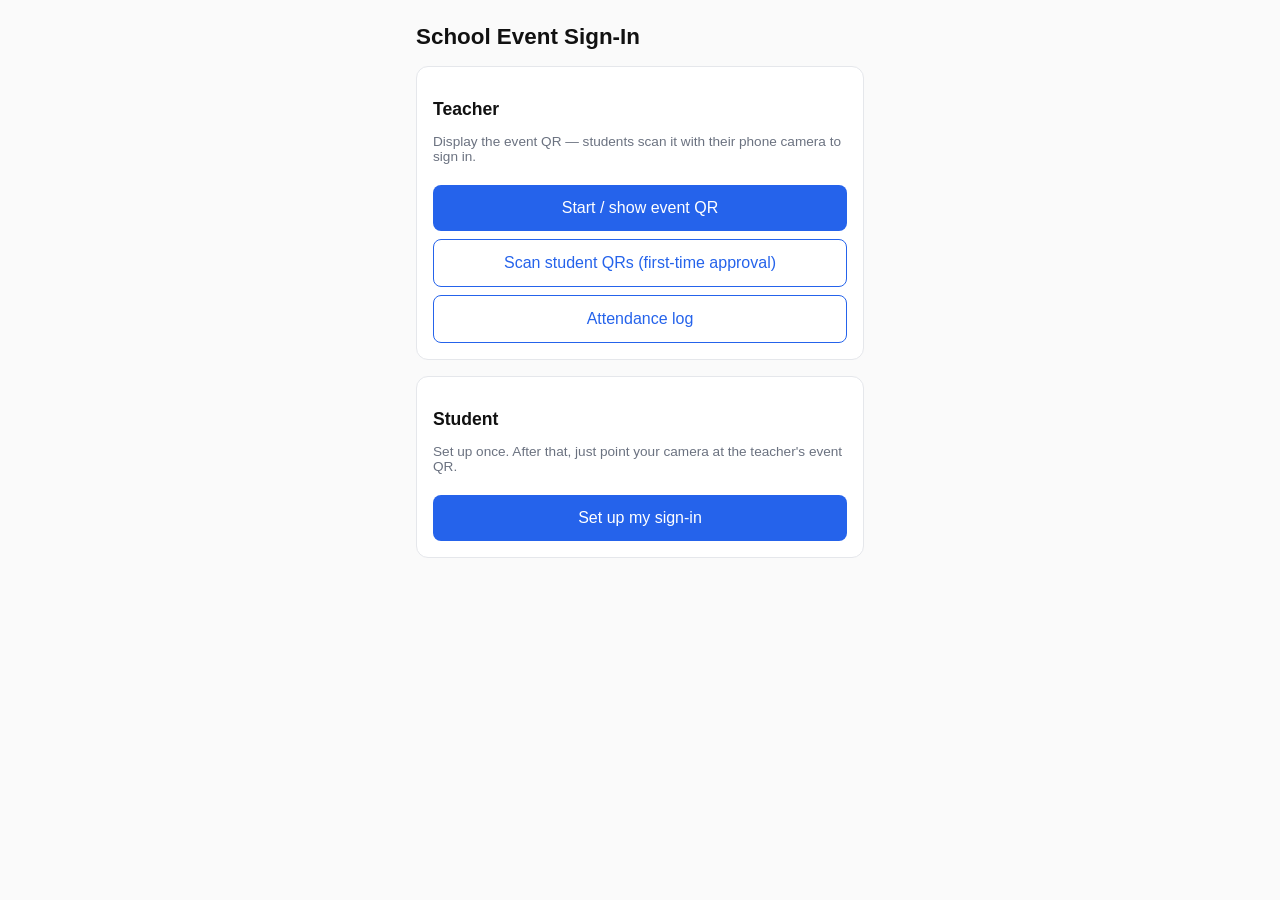
<file: static/index.html>
<!doctype html>
<html lang="en">
<head>
  <meta charset="utf-8">
  <meta name="viewport" content="width=device-width, initial-scale=1, viewport-fit=cover">
  <title>Sign-In</title>
  <link rel="stylesheet" href="/static/style.css">
</head>
<body>
  <main>
    <h1>School Event Sign-In</h1>

    <div class="card">
      <h2>Teacher</h2>
      <p class="muted">Display the event QR — students scan it with their phone camera to sign in.</p>
      <a href="/event"><button>Start / show event QR</button></a>
      <a href="/scan"><button class="secondary">Scan student QRs (first-time approval)</button></a>
      <a href="/log"><button class="secondary">Attendance log</button></a>
    </div>

    <div class="card">
      <h2>Student</h2>
      <p class="muted">Set up once. After that, just point your camera at the teacher's event QR.</p>
      <a href="/me"><button>Set up my sign-in</button></a>
    </div>
  </main>
</body>
</html>
</file>
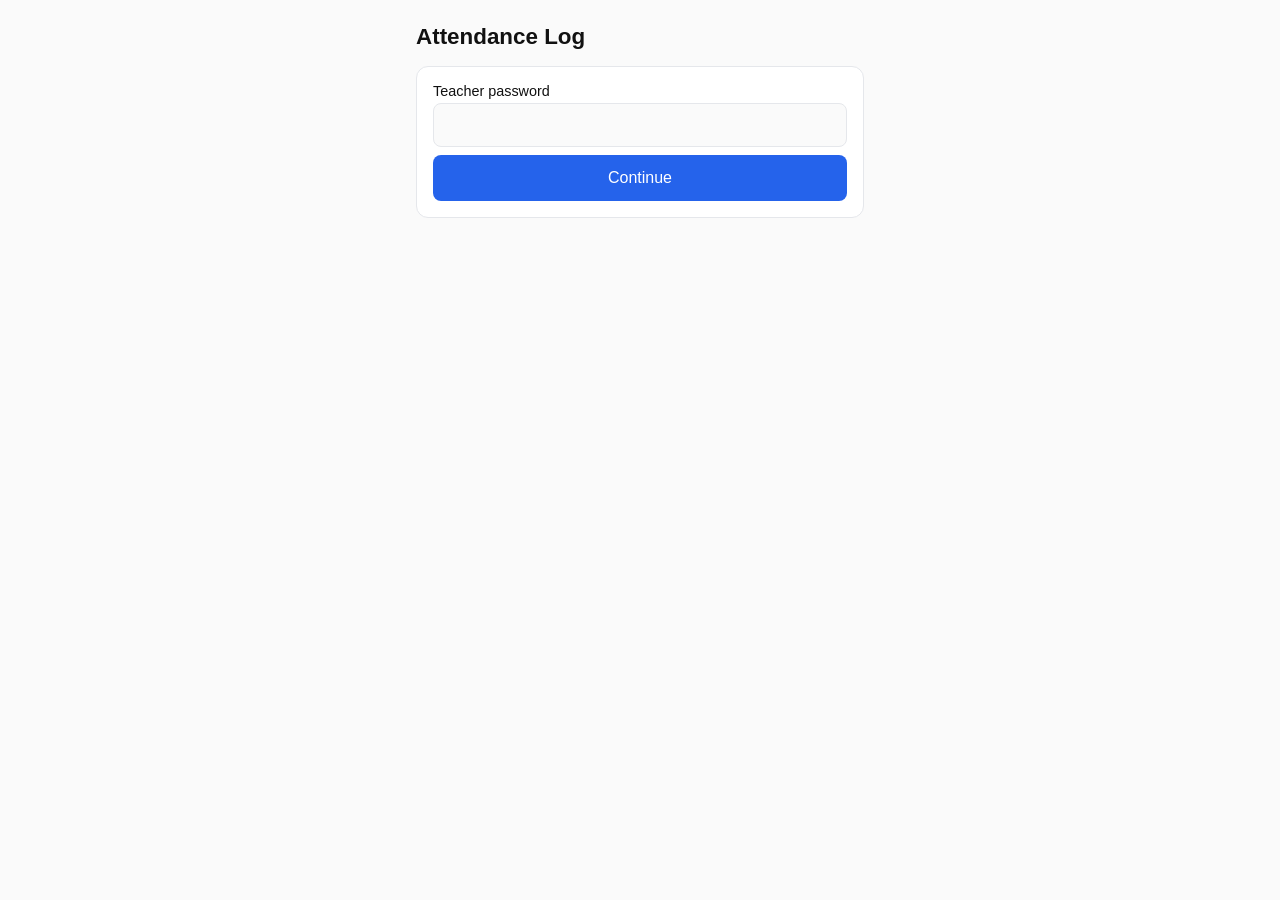
<file: static/log.html>
<!doctype html>
<html lang="en">
<head>
  <meta charset="utf-8">
  <meta name="viewport" content="width=device-width, initial-scale=1, viewport-fit=cover">
  <title>Attendance Log</title>
  <link rel="stylesheet" href="/static/style.css">
</head>
<body>
  <main>
    <h1>Attendance Log</h1>

    <div class="card" id="auth-card">
      <label for="pw">Teacher password</label>
      <input id="pw" type="password" autocomplete="current-password">
      <button id="auth">Continue</button>
    </div>

    <div class="card" id="log-card" hidden>
      <h2>Recent sign-ins</h2>
      <ul class="signins" id="signins"></ul>
      <h2>Approved students</h2>
      <ul class="signins" id="students"></ul>
      <button class="secondary" id="refresh">Refresh</button>
    </div>
  </main>

  <script>
    const PW_STORAGE = "signin.teacherpw";
    const $ = id => document.getElementById(id);

    function fmt(ts) {
      try { return new Date(ts).toLocaleString(); } catch { return ts; }
    }

    async function load() {
      const pw = localStorage.getItem(PW_STORAGE) || "";
      const headers = { "x-teacher-password": pw };
      const [a, s] = await Promise.all([
        fetch("/api/attendance", { headers }),
        fetch("/api/students", { headers }),
      ]);
      if (a.status === 401 || s.status === 401) {
        localStorage.removeItem(PW_STORAGE);
        $("log-card").hidden = true;
        $("auth-card").hidden = false;
        return;
      }
      const att = await a.json();
      const stu = await s.json();
      $("auth-card").hidden = true;
      $("log-card").hidden = false;
      const sl = $("signins");
      sl.innerHTML = "";
      for (const r of att.signins) {
        const li = document.createElement("li");
        li.innerHTML = `<span>${r.name}</span><span class="muted">${fmt(r.ts)}</span>`;
        sl.appendChild(li);
      }
      const stl = $("students");
      stl.innerHTML = "";
      for (const r of stu.students) {
        const li = document.createElement("li");
        li.innerHTML = `<span>${r.name}</span><span class="muted">approved ${fmt(r.approved_at)}</span>`;
        stl.appendChild(li);
      }
    }

    $("auth").addEventListener("click", () => {
      const pw = $("pw").value;
      if (!pw) return;
      localStorage.setItem(PW_STORAGE, pw);
      load();
    });
    $("refresh").addEventListener("click", load);

    if (localStorage.getItem(PW_STORAGE)) load();
  </script>
</body>
</html>
</file>
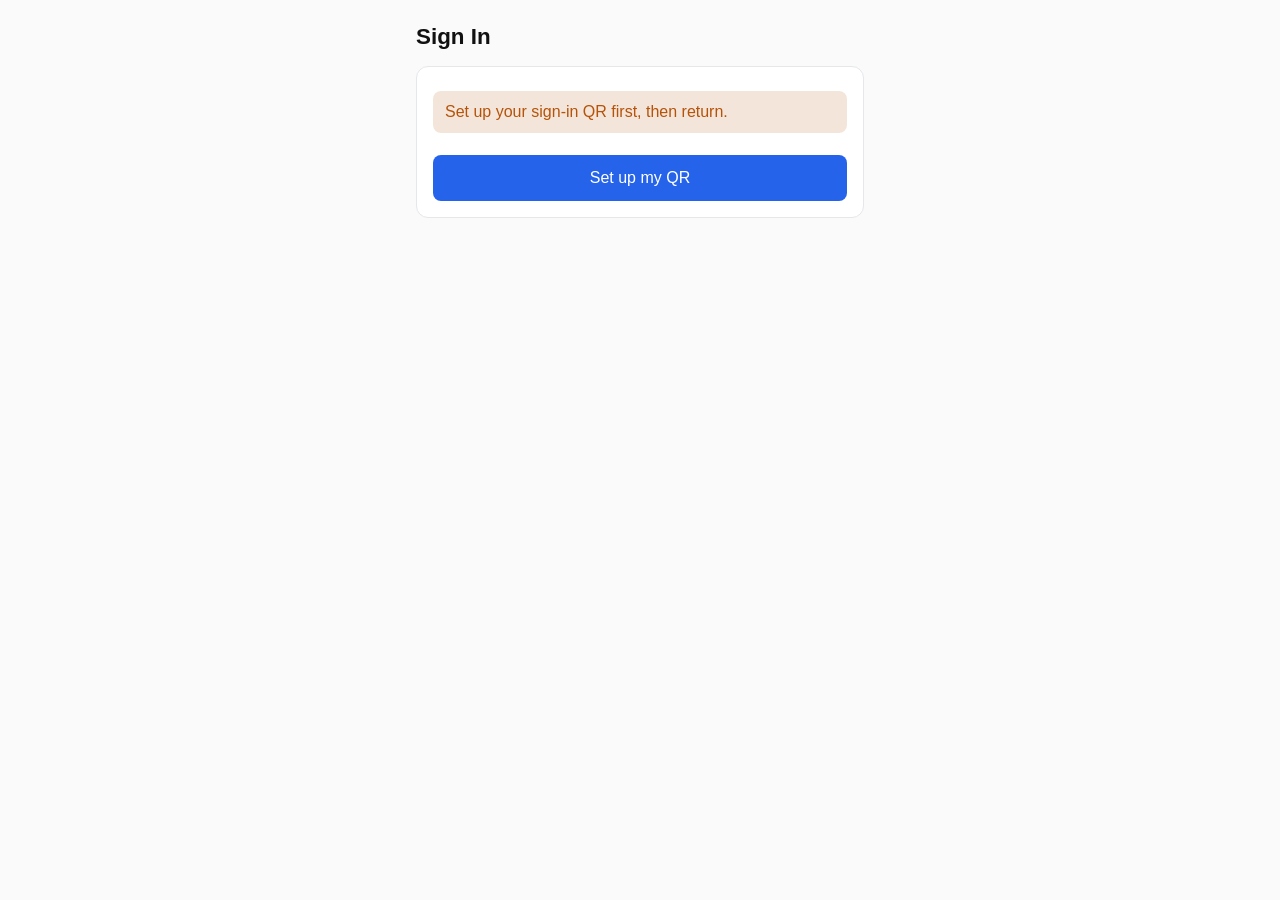
<file: static/signin.html>
<!doctype html>
<html lang="en">
<head>
  <meta charset="utf-8">
  <meta name="viewport" content="width=device-width, initial-scale=1, viewport-fit=cover">
  <title>Sign In</title>
  <link rel="stylesheet" href="/static/style.css">
</head>
<body>
  <main>
    <h1>Sign In</h1>
    <div class="card">
      <div id="status" class="status">Signing you in…</div>
      <p class="muted" id="who"></p>
      <a id="setup-link" href="/me" hidden><button>Set up my QR</button></a>
    </div>
  </main>

  <script>
    const KEY_STORAGE = "signin.key";
    const NAME_STORAGE = "signin.name";
    const $ = id => document.getElementById(id);

    function setStatus(msg, kind) {
      const el = $("status");
      el.className = "status " + (kind || "");
      el.textContent = msg;
    }

    async function go() {
      const token = location.pathname.split("/").pop();
      const name = localStorage.getItem(NAME_STORAGE);
      const key = localStorage.getItem(KEY_STORAGE);

      if (!name || !key) {
        setStatus("Set up your sign-in QR first, then return.", "warn");
        $("setup-link").hidden = false;
        return;
      }
      $("who").textContent = name;

      let res;
      try {
        res = await fetch("/api/signin", {
          method: "POST",
          headers: { "content-type": "application/json" },
          body: JSON.stringify({ name, key, event_token: token }),
        });
      } catch (e) {
        setStatus("No connection. Try again.", "err");
        return;
      }

      if (res.status === 410) {
        setStatus("This event has ended. Ask the teacher for a new QR.", "err");
        return;
      }
      if (res.status === 403) {
        setStatus("Name and key don't match. Ask the teacher to re-approve.", "err");
        return;
      }
      const data = await res.json().catch(() => ({}));
      if (data.status === "needs_approval") {
        setStatus(`First time! Show this phone to your teacher to be approved.`, "warn");
        return;
      }
      if (data.status === "ok") {
        const t = data.ts ? new Date(data.ts).toLocaleTimeString() : "";
        setStatus(`Signed in${t ? " at " + t : ""}.`, "ok");
        return;
      }
      setStatus("Unexpected response. Try again.", "err");
    }

    go();
  </script>
</body>
</html>
</file>
<file: static/style.css>
:root {
  color-scheme: light dark;
  --fg: #111;
  --bg: #fafafa;
  --card: #fff;
  --accent: #2563eb;
  --ok: #15803d;
  --warn: #b45309;
  --err: #b91c1c;
  --border: #e5e7eb;
}
@media (prefers-color-scheme: dark) {
  :root {
    --fg: #f1f5f9;
    --bg: #0f172a;
    --card: #1e293b;
    --border: #334155;
  }
}
* { box-sizing: border-box; }
html, body {
  margin: 0;
  font-family: -apple-system, BlinkMacSystemFont, "Segoe UI", Roboto, sans-serif;
  background: var(--bg);
  color: var(--fg);
  font-size: 16px;
}
main {
  max-width: 480px;
  margin: 0 auto;
  padding: 16px;
}
h1 { font-size: 1.4rem; margin: 8px 0 16px; }
h2 { font-size: 1.1rem; margin: 16px 0 8px; }
.card {
  background: var(--card);
  border: 1px solid var(--border);
  border-radius: 12px;
  padding: 16px;
  margin-bottom: 16px;
}
label { display: block; font-size: 0.9rem; margin-bottom: 4px; }
input[type=text], input[type=password] {
  width: 100%;
  padding: 12px;
  font-size: 1rem;
  border: 1px solid var(--border);
  border-radius: 8px;
  background: var(--bg);
  color: var(--fg);
}
button {
  width: 100%;
  padding: 14px;
  font-size: 1rem;
  background: var(--accent);
  color: white;
  border: none;
  border-radius: 8px;
  cursor: pointer;
  margin-top: 8px;
}
button.secondary { background: transparent; color: var(--accent); border: 1px solid var(--accent); }
button:disabled { opacity: 0.5; }
.qr { display: flex; justify-content: center; padding: 16px; background: white; border-radius: 12px; }
.qr img, .qr canvas { width: 100%; max-width: 320px; height: auto; }
.muted { color: #6b7280; font-size: 0.85rem; }
.status { padding: 12px; border-radius: 8px; margin: 8px 0; font-weight: 500; }
.status.ok { background: rgba(21, 128, 61, 0.15); color: var(--ok); }
.status.warn { background: rgba(180, 83, 9, 0.15); color: var(--warn); }
.status.err { background: rgba(185, 28, 28, 0.15); color: var(--err); }
nav a { display: inline-block; margin-right: 12px; color: var(--accent); }
#reader { width: 100%; }
table { width: 100%; border-collapse: collapse; font-size: 0.9rem; }
th, td { text-align: left; padding: 8px 4px; border-bottom: 1px solid var(--border); }
ul.signins { list-style: none; padding: 0; margin: 0; }
ul.signins li { padding: 8px 0; border-bottom: 1px solid var(--border); display: flex; justify-content: space-between; }
</file>
